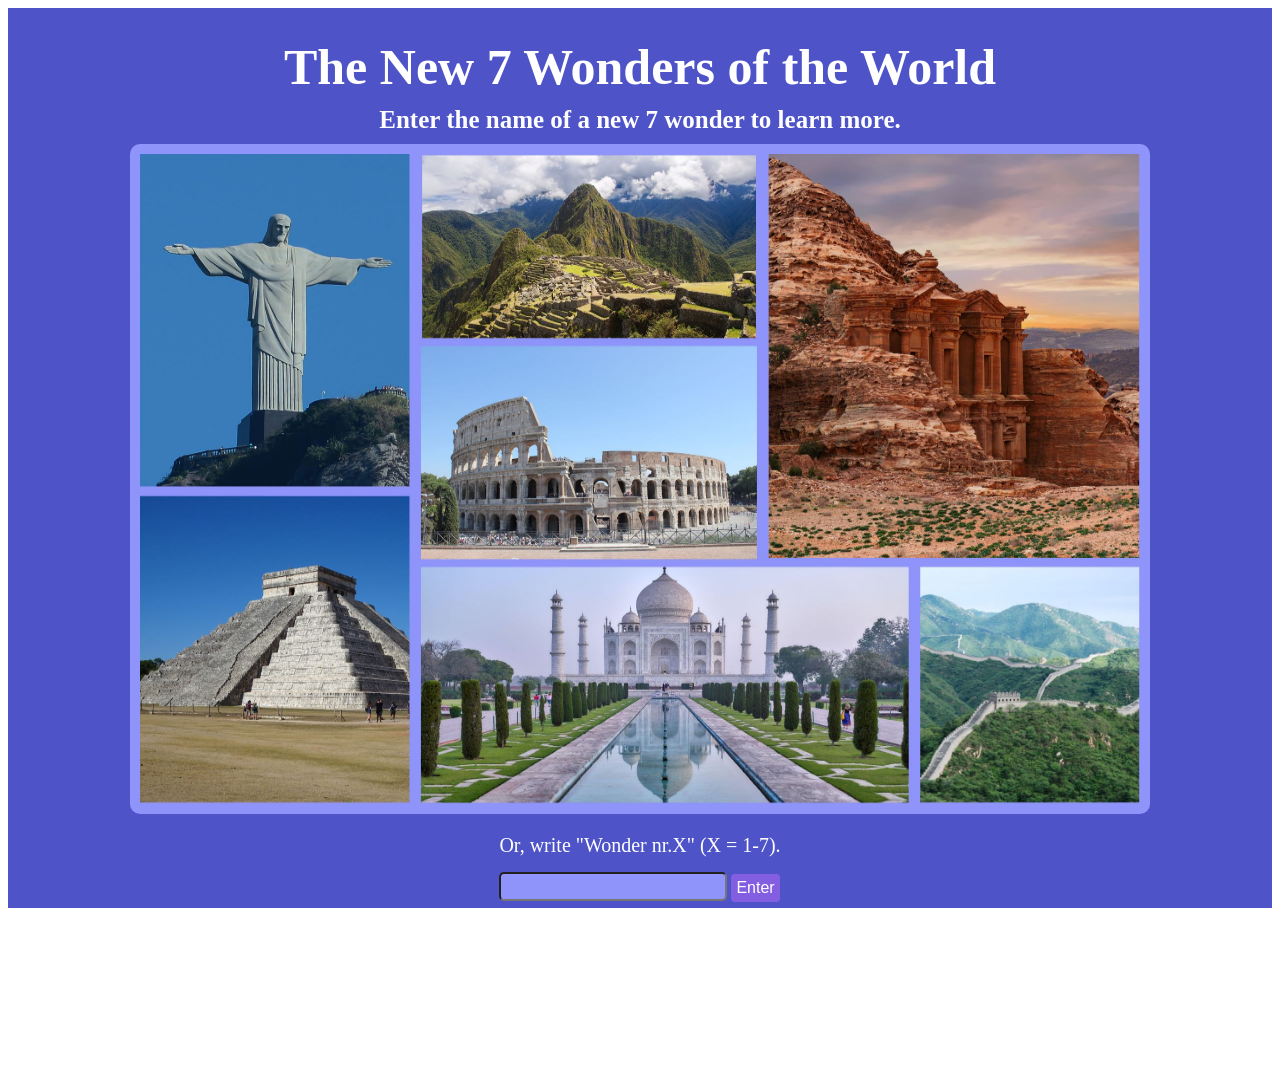
<file: public/index.html>
<!DOCTYPE html>
<html>

<head>

  <title>Secrets</title>
  <link rel="stylesheet" href="style.css">
</head>


<body>


       

            
<div class="area" >


  <div class = "container2" >  
    <h1>The New 7 Wonders of the World</h1>
    </div>

    <div class = "container2" >  
      <h2>Enter the name of a new 7 wonder to learn more.</h2>
      </div>

   

    
    <div class = "container2" >  
    <img class="collage" src="./photos/collage.jpg">
    </div>


    <div class="container2">
    
      <form action="/check" method="POST">
        <label  for="password" >Or, write "Wonder nr.X" (X = 1-7). </label>
        <div>
          <input class="password-label" type="text" id="password" name="password" required>
          <input type="submit" value="Enter">
        </div>
        
      </form>
      
      </div>










  <ul class="circles">
          <li></li>
          <li></li>
          <li></li>
          <li></li>
          <li></li>
          <li></li>
          <li></li>
          <li></li>
          <li></li>
          <li></li>
  </ul>
</div >



 
    
   






</body>

</html>
</file>
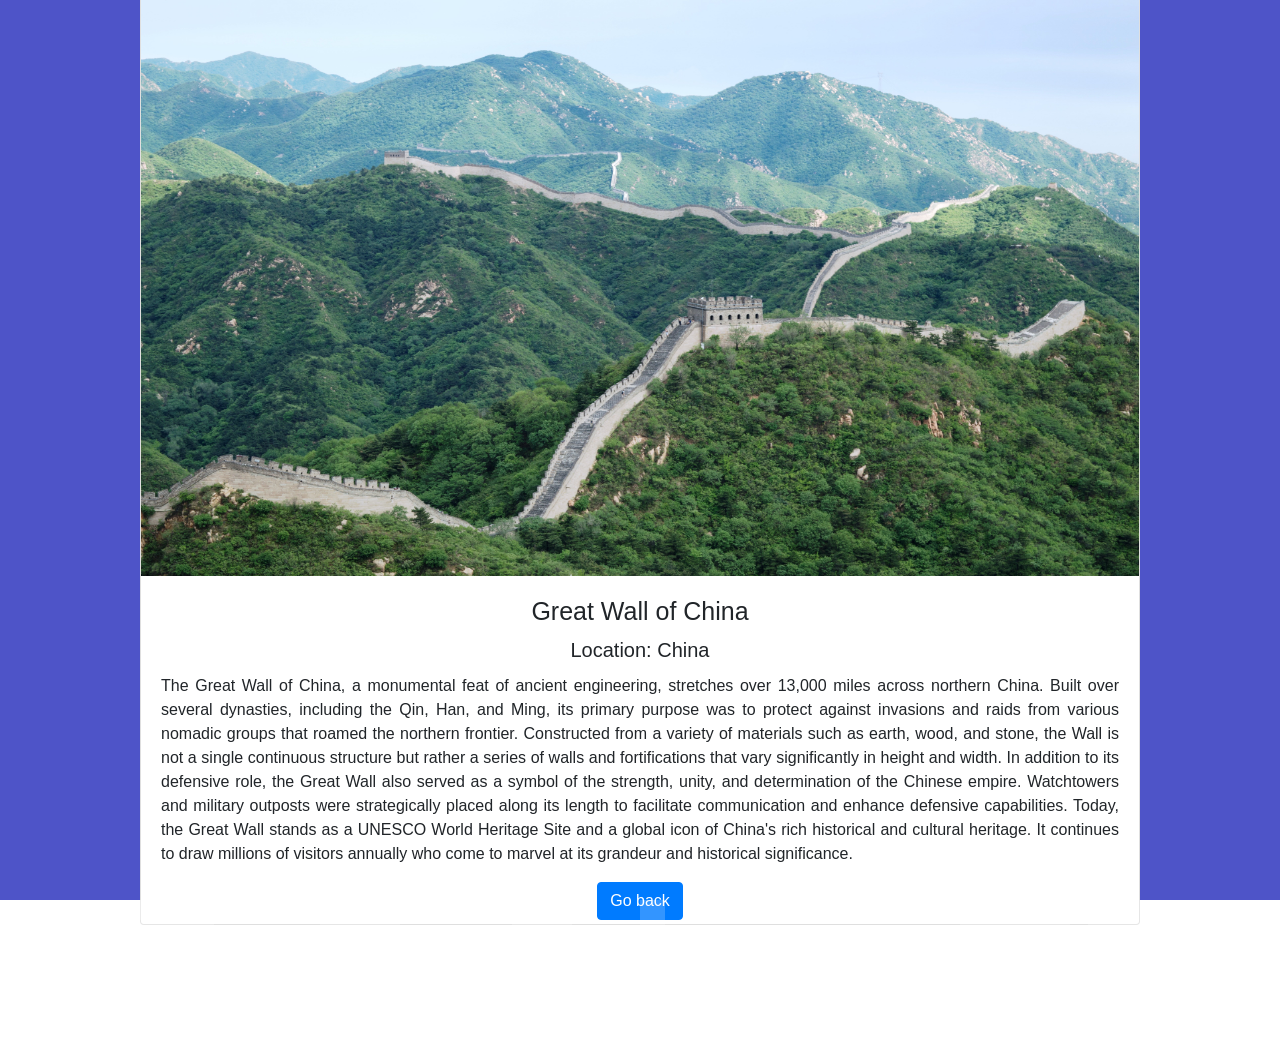
<file: public/index1.html>
<!DOCTYPE html>
<html lang="en">

<head>
    <meta charset="UTF-8">
    <meta name="viewport" content="width=device-width, initial-scale=1.0">
    <title>Center Card</title>
    <link href="https://stackpath.bootstrapcdn.com/bootstrap/4.5.2/css/bootstrap.min.css" rel="stylesheet">
    <link rel="stylesheet" href="style.css">
</head>



<body>

  <div class="area" >



    <div class="container d-flex justify-content-center align-items-center" style="height: 100vh">
      <div class="card" >
          <img src="./photos/Great-Wall-of-China.jpg" class="card-img-top"  alt="Great Wall of China">
          <div class="card-body">
              <h5 class="card-title" style="text-align: center; font-size: 25px;">Great Wall of China</h5>
              <h6 class="card-title" style="text-align: center; font-size: 20px;">Location: China </h6>
              <p class="card-text" style="text-align: justify;">
                The Great Wall of China, a monumental feat of ancient engineering, stretches over 13,000 miles across northern China. Built over several dynasties, including the Qin, Han, and Ming, its primary purpose was to protect against invasions and raids from various nomadic groups that roamed the northern frontier. Constructed from a variety of materials such as earth, wood, and stone, the Wall is not a single continuous structure but rather a series of walls and fortifications that vary significantly in height and width. In addition to its defensive role, the Great Wall also served as a symbol of the strength, unity, and determination of the Chinese empire. Watchtowers and military outposts were strategically placed along its length to facilitate communication and enhance defensive capabilities. Today, the Great Wall stands as a UNESCO World Heritage Site and a global icon of China's rich historical and cultural heritage. It continues to draw millions of visitors annually who come to marvel at its grandeur and historical significance.</p>
                <div class="d-flex justify-content-center">
                  <a href="index.html" class="btn btn-primary ">Go back</a>
              </div>

          </div>
      </div>
  </div>






    <ul class="circles">
            <li></li>
            <li></li>
            <li></li>
            <li></li>
            <li></li>
            <li></li>
            <li></li>
            <li></li>
            <li></li>
            <li></li>
    </ul>
  </div >
  


















   

    <script src="https://code.jquery.com/jquery-3.5.1.slim.min.js"></script>
    <script src="https://cdn.jsdelivr.net/npm/@popperjs/core@2.5.3/dist/umd/popper.min.js"></script>
    <script src="https://stackpath.bootstrapcdn.com/bootstrap/4.5.2/js/bootstrap.min.js"></script>
</body>

</html>
</file>
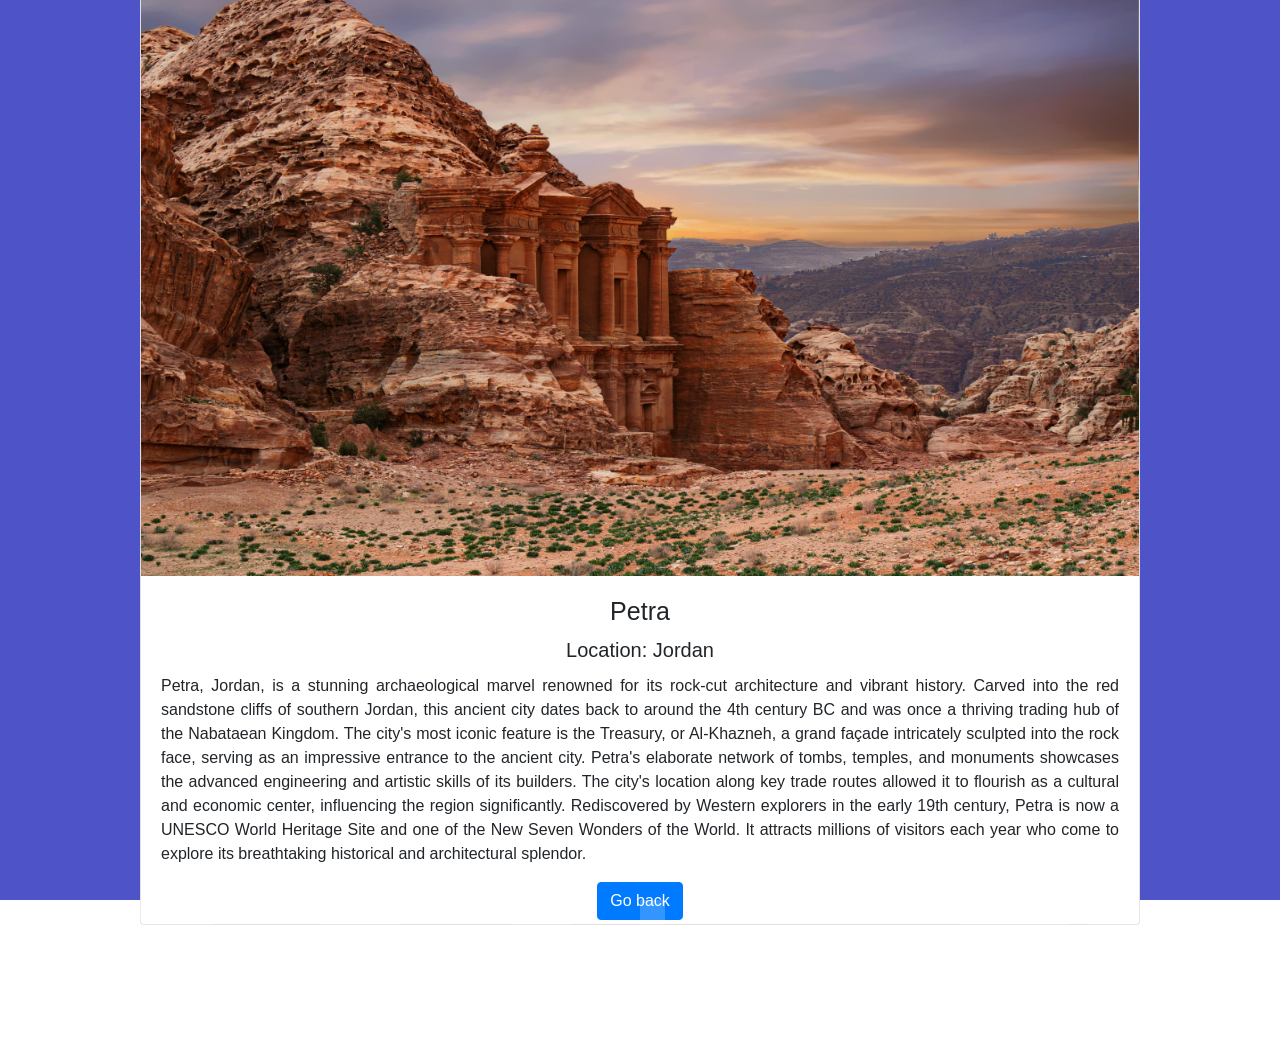
<file: public/index2.html>
<!DOCTYPE html>
<html lang="en">

<head>
    <meta charset="UTF-8">
    <meta name="viewport" content="width=device-width, initial-scale=1.0">
    <title>Center Card</title>
    <link href="https://stackpath.bootstrapcdn.com/bootstrap/4.5.2/css/bootstrap.min.css" rel="stylesheet">
    <link rel="stylesheet" href="style.css">
</head>



<body>

  <div class="area" >



    <div class="container d-flex justify-content-center align-items-center" style="height: 100vh">
      <div class="card" style="width: 1000px; height:950px;">
          <img src="./photos/Petra.jpg" class="card-img-top"  alt="Great Wall of China">
          <div class="card-body">
              <h5 class="card-title" style="text-align: center; font-size: 25px;">Petra</h5>
              <h6 class="card-title" style="text-align: center; font-size: 20px;">Location: Jordan </h6>
              <p class="card-text" style="text-align: justify;">
                Petra, Jordan, is a stunning archaeological marvel renowned for its rock-cut architecture and vibrant history. Carved into the red sandstone cliffs of southern Jordan, this ancient city dates back to around the 4th century BC and was once a thriving trading hub of the Nabataean Kingdom. The city's most iconic feature is the Treasury, or Al-Khazneh, a grand façade intricately sculpted into the rock face, serving as an impressive entrance to the ancient city. Petra's elaborate network of tombs, temples, and monuments showcases the advanced engineering and artistic skills of its builders. The city's location along key trade routes allowed it to flourish as a cultural and economic center, influencing the region significantly. Rediscovered by Western explorers in the early 19th century, Petra is now a UNESCO World Heritage Site and one of the New Seven Wonders of the World. It attracts millions of visitors each year who come to explore its breathtaking historical and architectural splendor.</p>
                <div class="d-flex justify-content-center">
                  <a href="index.html" class="btn btn-primary button-back">Go back</a>
              </div>

          </div>
      </div>
  </div>






    <ul class="circles">
            <li></li>
            <li></li>
            <li></li>
            <li></li>
            <li></li>
            <li></li>
            <li></li>
            <li></li>
            <li></li>
            <li></li>
    </ul>
  </div >
  


















   

    <script src="https://code.jquery.com/jquery-3.5.1.slim.min.js"></script>
    <script src="https://cdn.jsdelivr.net/npm/@popperjs/core@2.5.3/dist/umd/popper.min.js"></script>
    <script src="https://stackpath.bootstrapcdn.com/bootstrap/4.5.2/js/bootstrap.min.js"></script>
</body>

</html>
</file>
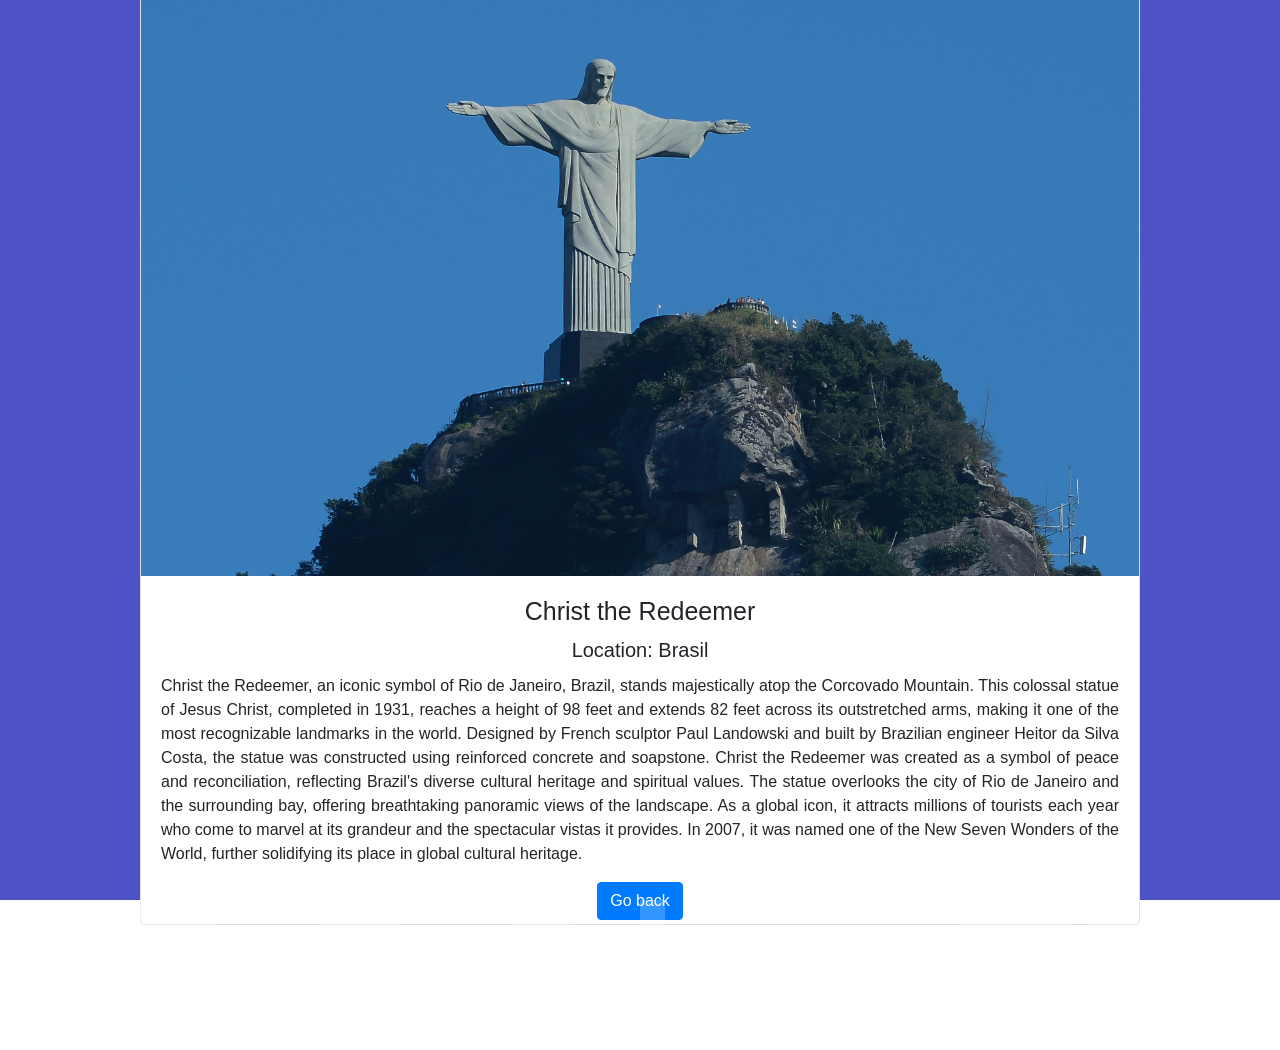
<file: public/index3.html>
<!DOCTYPE html>
<html lang="en">

<head>
    <meta charset="UTF-8">
    <meta name="viewport" content="width=device-width, initial-scale=1.0">
    <title>Center Card</title>
    <link href="https://stackpath.bootstrapcdn.com/bootstrap/4.5.2/css/bootstrap.min.css" rel="stylesheet">
    <link rel="stylesheet" href="style.css">
</head>



<body>

  <div class="area" >



    <div class="container d-flex justify-content-center align-items-center" style="height: 100vh">
      <div class="card" style="width: 1000px; height:950px;">
          <img src="./photos/Christ-the-Redeemer.jpg" class="card-img-top"  alt="Great Wall of China">
          <div class="card-body">
              <h5 class="card-title" style="text-align: center; font-size: 25px;">Christ the Redeemer</h5>
              <h6 class="card-title" style="text-align: center; font-size: 20px;">Location: Brasil </h6>
              <p class="card-text" style="text-align: justify;">
                Christ the Redeemer, an iconic symbol of Rio de Janeiro, Brazil, stands majestically atop the Corcovado Mountain. This colossal statue of Jesus Christ, completed in 1931, reaches a height of 98 feet and extends 82 feet across its outstretched arms, making it one of the most recognizable landmarks in the world. Designed by French sculptor Paul Landowski and built by Brazilian engineer Heitor da Silva Costa, the statue was constructed using reinforced concrete and soapstone. Christ the Redeemer was created as a symbol of peace and reconciliation, reflecting Brazil's diverse cultural heritage and spiritual values. The statue overlooks the city of Rio de Janeiro and the surrounding bay, offering breathtaking panoramic views of the landscape. As a global icon, it attracts millions of tourists each year who come to marvel at its grandeur and the spectacular vistas it provides. In 2007, it was named one of the New Seven Wonders of the World, further solidifying its place in global cultural heritage.</p>
                <div class="d-flex justify-content-center">
                  <a href="index.html" class="btn btn-primary ">Go back</a>
              </div>

          </div>
      </div>
  </div>






    <ul class="circles">
            <li></li>
            <li></li>
            <li></li>
            <li></li>
            <li></li>
            <li></li>
            <li></li>
            <li></li>
            <li></li>
            <li></li>
    </ul>
  </div >
  


















   

    <script src="https://code.jquery.com/jquery-3.5.1.slim.min.js"></script>
    <script src="https://cdn.jsdelivr.net/npm/@popperjs/core@2.5.3/dist/umd/popper.min.js"></script>
    <script src="https://stackpath.bootstrapcdn.com/bootstrap/4.5.2/js/bootstrap.min.js"></script>
</body>

</html>
</file>
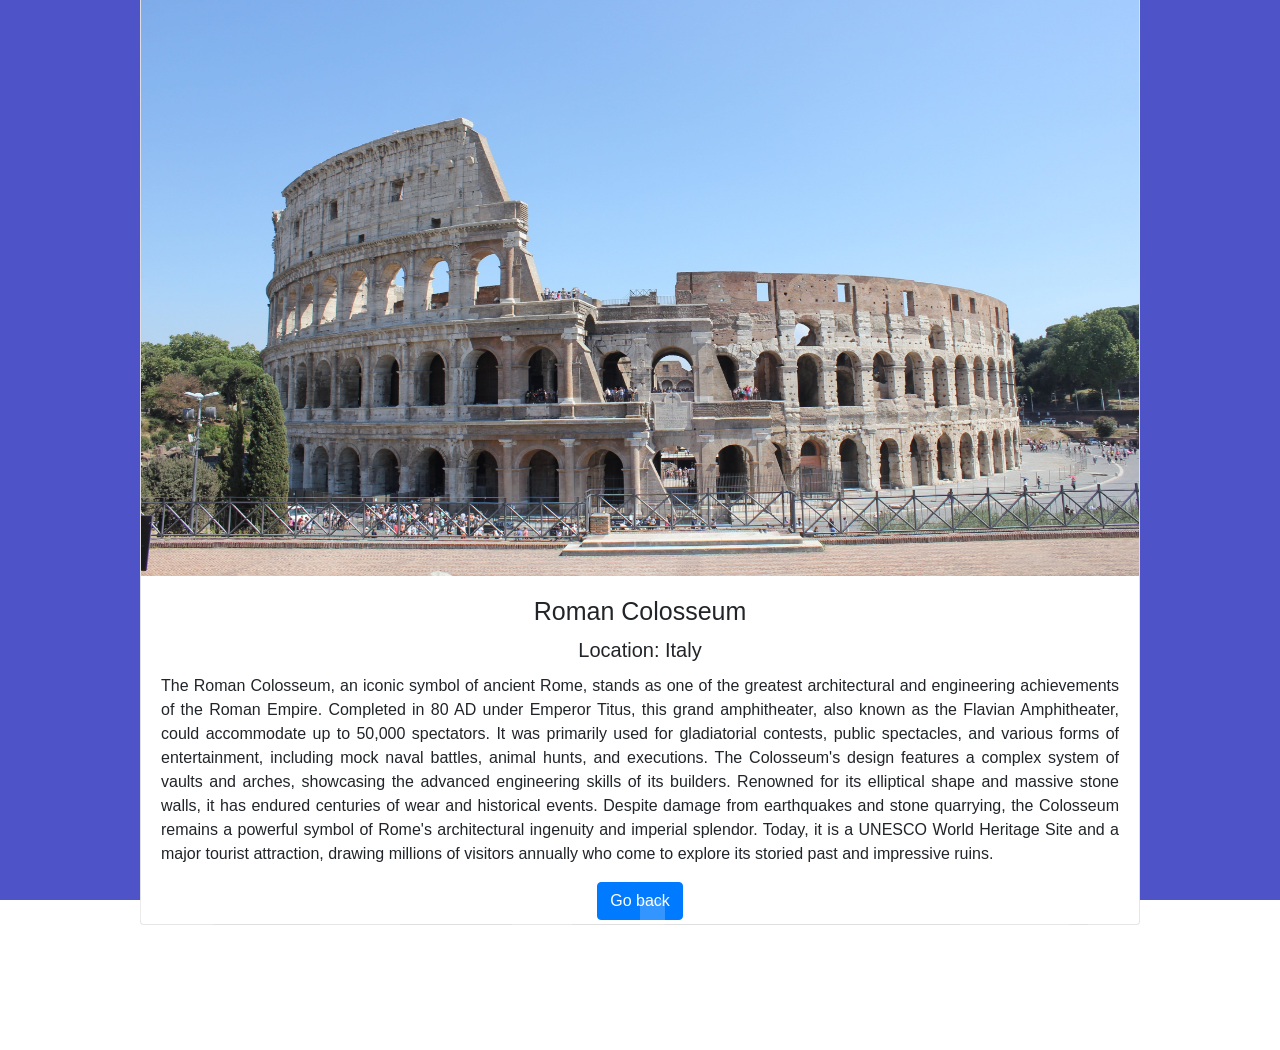
<file: public/index6.html>
<!DOCTYPE html>
<html lang="en">

<head>
    <meta charset="UTF-8">
    <meta name="viewport" content="width=device-width, initial-scale=1.0">
    <title>Center Card</title>
    <link href="https://stackpath.bootstrapcdn.com/bootstrap/4.5.2/css/bootstrap.min.css" rel="stylesheet">
    <link rel="stylesheet" href="style.css">
</head>



<body>

  <div class="area" >



    <div class="container d-flex justify-content-center align-items-center" style="height: 100vh">
      <div class="card" style="width: 1000px; height:950px;">
          <img src="./photos/Roman-olosseum.jpg" class="card-img-top"  alt="Great Wall of China">
          <div class="card-body">
              <h5 class="card-title" style="text-align: center; font-size: 25px;">Roman Colosseum</h5>
              <h6 class="card-title" style="text-align: center; font-size: 20px;">Location: Italy </h6>
              <p class="card-text" style="text-align: justify;">
                The Roman Colosseum, an iconic symbol of ancient Rome, stands as one of the greatest architectural and engineering achievements of the Roman Empire. Completed in 80 AD under Emperor Titus, this grand amphitheater, also known as the Flavian Amphitheater, could accommodate up to 50,000 spectators. It was primarily used for gladiatorial contests, public spectacles, and various forms of entertainment, including mock naval battles, animal hunts, and executions. The Colosseum's design features a complex system of vaults and arches, showcasing the advanced engineering skills of its builders. Renowned for its elliptical shape and massive stone walls, it has endured centuries of wear and historical events. Despite damage from earthquakes and stone quarrying, the Colosseum remains a powerful symbol of Rome's architectural ingenuity and imperial splendor. Today, it is a UNESCO World Heritage Site and a major tourist attraction, drawing millions of visitors annually who come to explore its storied past and impressive ruins.</p>
                <div class="d-flex justify-content-center">
                  <a href="index.html" class="btn btn-primary">Go back</a>
              </div>

          </div>
      </div>
  </div>






    <ul class="circles">
            <li></li>
            <li></li>
            <li></li>
            <li></li>
            <li></li>
            <li></li>
            <li></li>
            <li></li>
            <li></li>
            <li></li>
    </ul>
  </div >
</file>
<file: public/style.css>
.container2 {
    display: flex;
    justify-content: center; 
    margin: 0;
}

h1{

color: white;
margin: 30px 30px 0px 30px ;
font-size: 50px;
  
}

h2{

    color:white;
    font-size: 25px;
    margin: 10px;
      
    }


label{

    color: white;
    font-size: 20px;
   
}







.collage{
    border-style: solid;
border-width: 10px;
border-color: #8F94FB;
border-radius: 10px;
    width: 1000px;
    height: 650px;
    margin-bottom: 20px;
}


.password-label {
   width: 220px;
   margin-top: 15px;
   margin-bottom: 15px ;
   background-color: #8f94fb;
   color: white;
   font-size: 20px;
border-radius: 5px;

}


.area{
    background: #4e54c8;  
    background: -webkit-linear-gradient(to left, #8f94fb, #4e54c8);  
    width: 100%;
    height:100vh;
    
   
}

.circles{

    top: 0;
    left: 0;
    width: 100%;
bottom: 0;
    overflow: hidden;
}

.circles li{
    position: absolute;
    display: block;
    list-style: none;
    width: 20px;
    height: 20px;
    background: rgba(255, 255, 255, 0.2);
    animation: animate 25s linear infinite;
    z-index: 1;
   
    
}

.circles li:nth-child(1){
    left: 25%;
    width: 80px;
    height: 80px;
    animation-delay: 0s;
}


.circles li:nth-child(2){
    left: 10%;
    width: 20px;
    height: 20px;
    animation-delay: 2s;
    animation-duration: 12s;
}

.circles li:nth-child(3){
    left: 70%;
    width: 20px;
    height: 20px;
    animation-delay: 4s;
}

.circles li:nth-child(4){
    left: 40%;
    width: 60px;
    height: 60px;
    animation-delay: 0s;
    animation-duration: 18s;
}

.circles li:nth-child(5){
    left: 65%;
    width: 20px;
    height: 20px;
    animation-delay: 0s;
}

.circles li:nth-child(6){
    left: 75%;
    width: 110px;
    height: 110px;
    animation-delay: 3s;
}

.circles li:nth-child(7){
    left: 5%;
    width: 150px;
    height: 150px;
    animation-delay: 7s;

        z-index: 0;
    
}

.circles li:nth-child(8){
    left: 50%;
    width: 25px;
    height: 25px;
    animation-delay: 15s;
    animation-duration: 45s;
}

.circles li:nth-child(9){
    left: 20%;
    width: 15px;
    height: 15px;
    animation-delay: 2s;
    animation-duration: 35s;
}

.circles li:nth-child(10){
    left: 85%;
    width: 150px;
    height: 150px;
    animation-delay: 0s;
    animation-duration: 11s;
}



@keyframes animate {

    0%{
        transform: translateY(0) rotate(0deg);
        opacity: 1;
        border-radius: 0;
    }

    100%{
        transform: translateY(-1000px) rotate(720deg);
        opacity: 0;
        border-radius: 50%;
    }

}




form input[type="submit"] {
    padding: 5px 5px;          
            border: none;
    background-color: #835ee1;  
    color: #fff;                
    border-radius: 4px;         
    cursor: pointer;             
    font-size: 16px;            
    transition: background-color 0.3s ease; 
}

form input[type="submit"]:hover {
    background-color: #8f94fb;  
}

.card-img-top{
    height: 600px;

}

@media screen and (max-width: 768px) {
    .card-img-top{
        padding-top: 20px;
        height: 300px;
    
    }
    .area{
        height: 1150px;
    }

 


}

/* Media query for mobile devices (screen width 576px and below) */
@media screen and (max-width: 576px) {
    .card-img-top{
        padding-top: 20px;
        height: 300px;
    
    }
.area{
    height: 1150px;
}


}

.card{

    width: 1000px; 
    height:950px;
  
}
</file>
